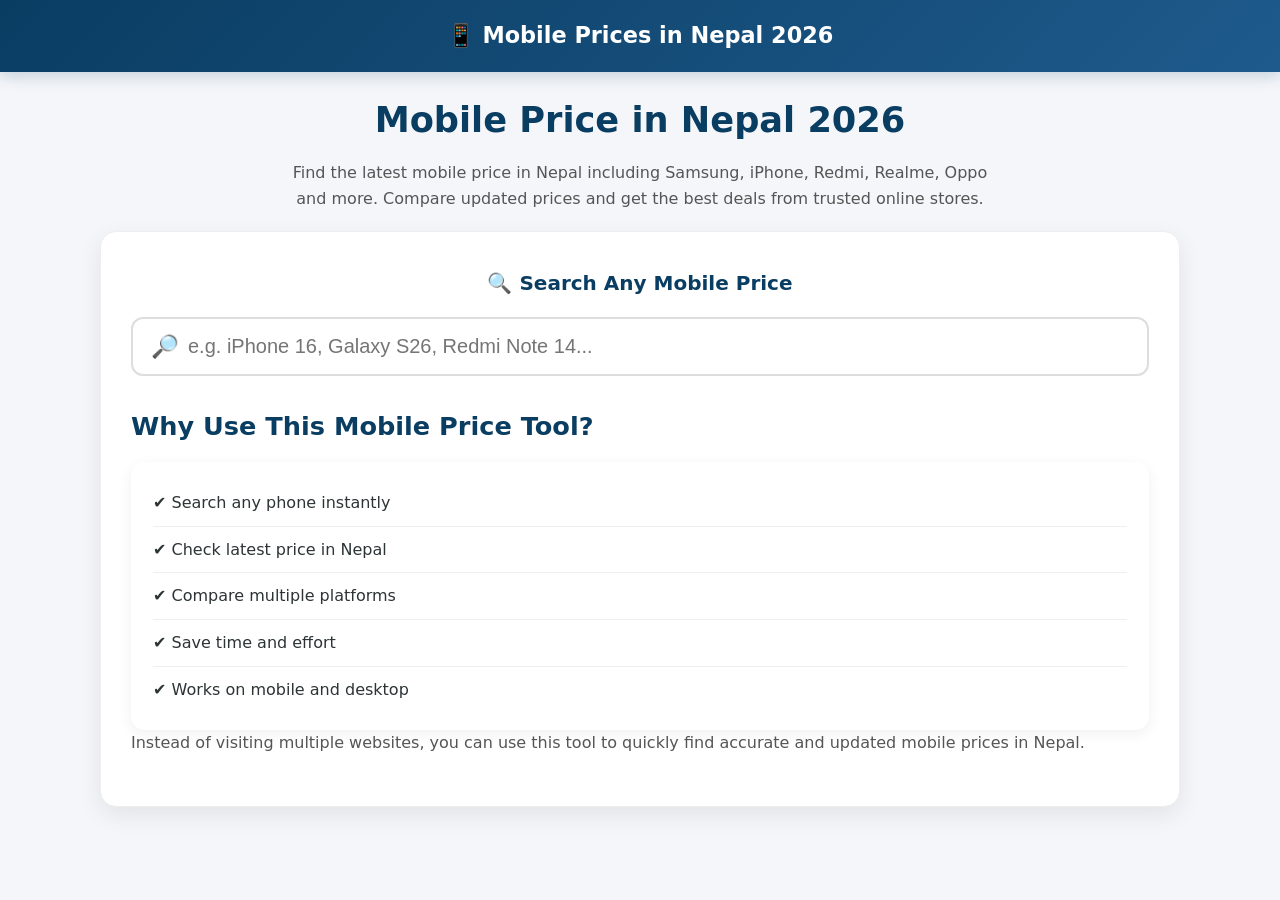
<file: index.html>
<!DOCTYPE html>
<html lang="en">
<head>
    <meta charset="UTF-8">
    <meta name="viewport" content="width=device-width, initial-scale=1.0">
    <title>Mobile Price in Nepal 2026 | Samsung, iPhone, Redmi</title>
    
    <!-- SEO META -->
    <meta name="description" content="Check latest mobile price in Nepal 2026. Compare Samsung, iPhone, Redmi, Realme phones with updated price list and best deals.">
    <meta name="keywords" content="mobile price in Nepal, phone price Nepal, Samsung price Nepal, iPhone price Nepal, smartphone price Nepal 2026">

    <style>
        :root {
            --primary: #0a3d62;
            --accent: #00b894;
            --light: #f4f6f9;
            --text: #2d3436;
        }

        * {
            margin: 0;
            padding: 0;
            box-sizing: border-box;
        }

        body {
            font-family: 'Segoe UI', system-ui, Arial, sans-serif;
            background: var(--light);
            color: var(--text);
            line-height: 1.6;
        }

        header {
            background: linear-gradient(135deg, var(--primary), #1e5a8c);
            color: white;
            padding: 18px 15px;
            text-align: center;
            font-size: 1.4rem;
            font-weight: 600;
            box-shadow: 0 4px 15px rgba(10, 61, 98, 0.2);
            position: relative;
            z-index: 100;
        }

        .container {
            width: 95%;
            max-width: 1100px;
            margin: 20px auto;
            padding: 0 10px;
        }

        h1 {
            font-size: 1.8rem;
            color: var(--primary);
            text-align: center;
            margin-bottom: 12px;
        }

        h2 {
            color: var(--primary);
            margin: 30px 0 15px;
            font-size: 1.35rem;
        }

        p {
            color: #555;
            margin-bottom: 15px;
        }

        /* ====================== SEARCH SECTION ====================== */
        .search-section {
            background: white;
            padding: 25px 20px;
            border-radius: 16px;
            box-shadow: 0 8px 25px rgba(0, 0, 0, 0.08);
            margin: 20px 0;
            position: sticky;
            top: 0;
            z-index: 99;
            border: 1px solid #eee;
        }

        .search-wrapper {
            position: relative;
        }

        #searchBox {
            width: 100%;
            padding: 16px 20px 16px 55px;
            font-size: 1.1rem;
            border: 2px solid #ddd;
            border-radius: 12px;
            outline: none;
            transition: all 0.3s ease;
        }

        #searchBox:focus {
            border-color: var(--accent);
            box-shadow: 0 0 0 4px rgba(0, 184, 148, 0.15);
        }

        .search-icon {
            position: absolute;
            left: 20px;
            top: 50%;
            transform: translateY(-50%);
            font-size: 1.4rem;
            color: #777;
            pointer-events: none;
        }

        .search-title {
            text-align: center;
            font-size: 1.25rem;
            margin-bottom: 18px;
            color: var(--primary);
            font-weight: 600;
        }

        /* Results */
        #results {
            margin-top: 20px;
        }

        .result {
            background: white;
            padding: 18px;
            margin-bottom: 14px;
            border-radius: 14px;
            box-shadow: 0 4px 15px rgba(0, 0, 0, 0.06);
            transition: all 0.3s ease;
            border: 1px solid #f0f0f0;
        }

        .result:hover {
            transform: translateY(-4px);
            box-shadow: 0 12px 25px rgba(0, 184, 148, 0.15);
        }

        .result strong {
            display: block;
            font-size: 1.15rem;
            margin-bottom: 12px;
            color: var(--primary);
        }

        .result a {
            display: flex;
            align-items: center;
            gap: 10px;
            padding: 10px 14px;
            margin: 6px 0;
            background: #f8f9fa;
            border-radius: 10px;
            color: #2d3436;
            text-decoration: none;
            font-size: 0.98rem;
            transition: all 0.2s;
        }

        .result a:hover {
            background: #e8f5f0;
            color: var(--accent);
            padding-left: 18px;
        }

        /* ====================== CONTENT ====================== */
        ul {
            background: white;
            padding: 18px 22px;
            border-radius: 14px;
            box-shadow: 0 4px 15px rgba(0, 0, 0, 0.06);
            list-style: none;
        }

        ul li {
            padding: 10px 0;
            border-bottom: 1px solid #eee;
        }

        ul li:last-child {
            border-bottom: none;
        }

        /* Responsive adjustments */
        @media (min-width: 768px) {
            h1 { font-size: 2.2rem; }
            h2 { font-size: 1.6rem; }
            .search-section { padding: 35px 30px; }
            #searchBox { font-size: 1.25rem; }
        }

        /* Extra breathing room on large screens */
        @media (min-width: 1024px) {
            .container { width: 88%; }
        }
    </style>
</head>
<body>
<main>
    <header>📱 Mobile Prices in Nepal 2026</header>

    <div class="container">

    <!-- Hero / Intro -->
    <h1>Mobile Price in Nepal 2026</h1>
    <p style="text-align:center; max-width:700px; margin:0 auto 20px;">
        Find the latest mobile price in Nepal including Samsung, iPhone, Redmi, Realme, Oppo and more. 
        Compare updated prices and get the best deals from trusted online stores.
    </p>

    <!-- Highlighted Search Section -->
    <div class="search-section">
        <div class="search-title">🔍 Search Any Mobile Price</div>
        
        <div class="search-wrapper">
            <span class="search-icon">🔎</span>
            <input type="text" id="searchBox" placeholder="e.g. iPhone 16, Galaxy S26, Redmi Note 14...">
        </div>

        <div id="results"></div>

    <h2>Why Use This Mobile Price Tool?</h2>
    <ul>
        <li>✔ Search any phone instantly</li>
        <li>✔ Check latest price in Nepal</li>
        <li>✔ Compare multiple platforms</li>
        <li>✔ Save time and effort</li>
        <li>✔ Works on mobile and desktop</li>
    </ul>

    <p>
        Instead of visiting multiple websites, you can use this tool to quickly find accurate and updated mobile prices in Nepal.
    </p>
    <!-- ✅ SEO ARTICLE END -->
    </div>
</main>
  <script>
    // Phone database with price
    let phones = [
        {name: "iPhone 16", price: "NPR 1,45,000"},
        {name: "iPhone 16 Pro", price: "NPR 1,85,000"},
        {name: "iPhone 15", price: "NPR 1,25,000"},
        {name: "Samsung Galaxy S26 Ultra", price: "NPR 1,75,000"},
        {name: "Samsung Galaxy A55", price: "NPR 52,000"},
        {name: "Redmi Note 14", price: "NPR 28,000"},
        {name: "Realme 13 Pro", price: "NPR 36,000"},
        {name: "Poco X7", price: "NPR 33,000"}
    ];

    const searchBox = document.getElementById("searchBox");
    const resultsDiv = document.getElementById("results");

    searchBox.addEventListener("keyup", function() {
        const query = this.value.toLowerCase().trim();

        if (query === "") {
            resultsDiv.innerHTML = "";
            return;
        }

        const filtered = phones.filter(phone =>
            phone.name.toLowerCase().includes(query)
        );

        showResults(filtered);
    });

    function showResults(list) {
        let html = "";

        if (list.length === 0) {
            html = `<p style="text-align:center; color:#777; padding:20px;">
                        No matching phones found. Try another keyword.
                    </p>`;
        } else {
            list.forEach(phone => {
                const encoded = encodeURIComponent(phone.name + " price in Nepal 2026");

                html += `
                <div class="result">
                    <strong>${phone.name}</strong>

                    <!-- PRICE (NEW) -->
                    <p style="font-weight:600; color:#00b894; margin-bottom:10px;">
                        💰 ${phone.price}
                    </p>

                    <a href="https://www.google.com/search?q=${encoded}" target="_blank">
                        🔎 Google Search
                    </a>
                    <a href="https://www.daraz.com.np/catalog/?q=${encoded}" target="_blank">
                        🛒 Shop on Daraz Nepal
                    </a>
                    <a href="https://hamrobazaar.com/search/product?q=${encoded}" target="_blank">
                        📦 Check on Hamrobazar
                    </a>
                    <a href="https://www.google.com/search?q=site:samsungplaza.com.np+${encoded}" target="_blank">
                        🏬 Samsung Plaza Nepal
                    </a>
                </div>`;
            });
        }

        resultsDiv.innerHTML = html;
    }

    // ❌ No auto results (hidden before search)
</script>

</body>
</html>
</file>
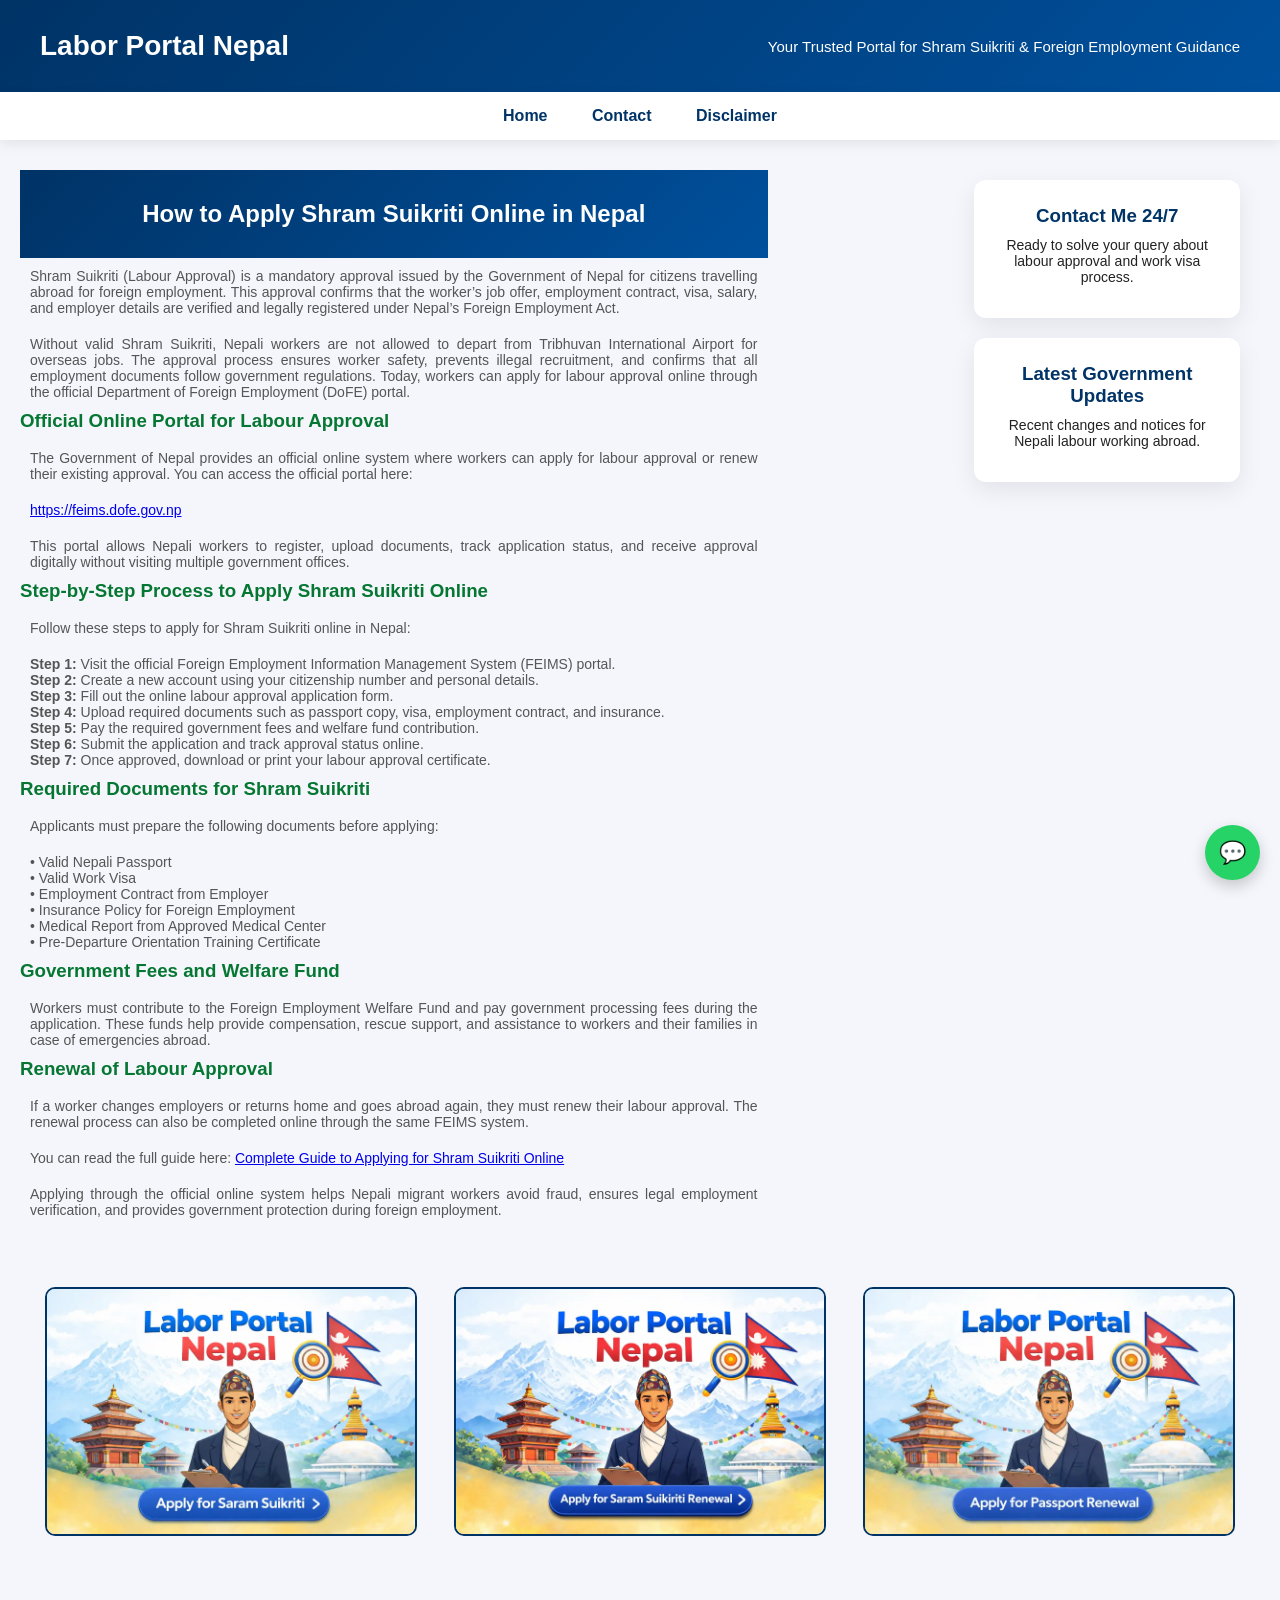
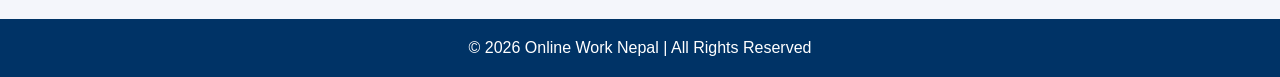
<file: How-to-apply-for-Saramsuikiriti-online.html>
<!DOCTYPE html>
<html lang="en">
<head>
<meta charset="UTF-8">
<meta name="viewport" content="width=device-width, initial-scale=1.0">

<title>How to Apply Online for Saram Suikirit Approval</title>

<meta name="description" content="Complete guide about Shram Suikriti (Labour Approval) in Nepal. Learn how to apply online, required documents, and official process for foreign employment.">
<meta name="keywords" content="Shram Suikriti Nepal, Labour Approval Nepal, DoFE Online, Foreign Employment Nepal">
<meta name="author" content="Online Work Nepal">
<meta name="robots" content="index, follow">
<meta name="theme-color" content="#003366">

<!-- IMPORTANT: Replace with your real domain -->
<link rel="canonical" href="https://kameshwar.com.np/How-to-apply-for-Saramsuikiriti-online.html">

<!-- Open Graph -->
<meta property="og:title" content="Shram Suikriti & Labour Approval Guide - Online Work Nepal">
<meta property="og:description" content="Step-by-step process for Shram Suikriti online application in Nepal. Official and trusted information for migrant workers.">
<meta property="og:type" content="article">
<meta property="og:url" content="https://yourdomain.com/shram-suikriti-guide.html">
<meta property="og:image" content="https://yourdomain.com/images/shram-suikriti-cover.jpg">

<link rel="stylesheet" href="BlogPage.css">
<link rel="icon" href="favicon.ico">
</head>

<body>

<header>
    <div class="top-header">
        <h1 class="logo">Labor Portal Nepal</h1>
        <p>Your Trusted Portal for Shram Suikriti & Foreign Employment Guidance</p>
    </div>
</header>

<nav aria-label="Main Navigation">
    <a href="https://kameshwar.com.np/">Home</a>
    <a href="/contact.html">Contact</a>
    <a href="/disclaimer.html">Disclaimer</a>
</nav>

<main>

    <!-- MAIN CONTENT -->
    <section class="contentbox-2">
        <article class="post">

    <header class="header-2">
    <h2>How to Apply Shram Suikriti Online in Nepal</h2>
    </header>

    <div class="post-content">

<p>
Shram Suikriti (Labour Approval) is a mandatory approval issued by the Government of Nepal for citizens travelling abroad for foreign employment. This approval confirms that the worker’s job offer, employment contract, visa, salary, and employer details are verified and legally registered under Nepal’s Foreign Employment Act.
</p>

<p>
Without valid Shram Suikriti, Nepali workers are not allowed to depart from Tribhuvan International Airport for overseas jobs. The approval process ensures worker safety, prevents illegal recruitment, and confirms that all employment documents follow government regulations. Today, workers can apply for labour approval online through the official Department of Foreign Employment (DoFE) portal.
</p>

<h3>Official Online Portal for Labour Approval</h3>

<p>
The Government of Nepal provides an official online system where workers can apply for labour approval or renew their existing approval. You can access the official portal here:
</p>

<p>
<a href="https://feims.dofe.gov.np" target="_blank">https://feims.dofe.gov.np</a>
</p>

<p>
This portal allows Nepali workers to register, upload documents, track application status, and receive approval digitally without visiting multiple government offices.
</p>

<h3>Step-by-Step Process to Apply Shram Suikriti Online</h3>

<p>
Follow these steps to apply for Shram Suikriti online in Nepal:
</p>

<p>
<strong>Step 1:</strong> Visit the official Foreign Employment Information Management System (FEIMS) portal. <br>
<strong>Step 2:</strong> Create a new account using your citizenship number and personal details. <br>
<strong>Step 3:</strong> Fill out the online labour approval application form. <br>
<strong>Step 4:</strong> Upload required documents such as passport copy, visa, employment contract, and insurance. <br>
<strong>Step 5:</strong> Pay the required government fees and welfare fund contribution. <br>
<strong>Step 6:</strong> Submit the application and track approval status online. <br>
<strong>Step 7:</strong> Once approved, download or print your labour approval certificate.
</p>

<h3>Required Documents for Shram Suikriti</h3>

<p>
Applicants must prepare the following documents before applying:
</p>

<p>
• Valid Nepali Passport <br>
• Valid Work Visa <br>
• Employment Contract from Employer <br>
• Insurance Policy for Foreign Employment <br>
• Medical Report from Approved Medical Center <br>
• Pre-Departure Orientation Training Certificate
</p>

<h3>Government Fees and Welfare Fund</h3>

<p>
Workers must contribute to the Foreign Employment Welfare Fund and pay government processing fees during the application. These funds help provide compensation, rescue support, and assistance to workers and their families in case of emergencies abroad.
</p>

<h3>Renewal of Labour Approval</h3>

<p>
If a worker changes employers or returns home and goes abroad again, they must renew their labour approval. The renewal process can also be completed online through the same FEIMS system.
</p>

<p>
You can read the full guide here: 
<a href="https://kameshwar.com.np/">Complete Guide to Applying for Shram Suikriti Online</a>
</p>

<p>
Applying through the official online system helps Nepali migrant workers avoid fraud, ensures legal employment verification, and provides government protection during foreign employment.
</p>

</div>
        </article>
    </section>
       
    <!-- SIDEBAR -->
    <aside class="sidebar">
        <div class="contact-card">
            <h3>Contact Me 24/7</h3>
            <p>Ready to solve your query about labour approval and work visa process.</p>
        </div>

        <div class="contact-card">
            <h3>Latest Government Updates</h3>
            <p>Recent changes and notices for Nepali labour working abroad.</p>
        </div>
    </aside>

</main>

<!-- IMAGE GALLERY -->
<section class="emotionalphot">
    
    <!-- IMPORTANT: Use uploaded image path, not local C drive -->
    <a href="https://feims.dofe.gov.np/Common-Login.aspx">
        <img src="ApplyforSaramsuikiriti.webp" 
             alt="Nepali worker working abroad with approved Shram Suikriti">
    </a>

    <a href="https://feims.dofe.gov.np/Common-Login.aspx">
        <img src="SaramSuikiriti Renewal.webp" 
             alt="Nepali labour success story after labour approval">
    </a>

    <a href="https://nepalpassport.gov.np/">
        <img src="Passport Renewal.webp" 
             alt="Foreign employment journey of Nepali migrant worker">
    </a>

</section>

<footer>
<p>© 2026 Online Work Nepal | All Rights Reserved</p>
</footer>

<a href="https://wa.me/977XXXXXXXXXX" class="whatsapp-btn" target="_blank" aria-label="Chat on WhatsApp">💬</a>

</body>
</html>
</file>
<file: BlogPage.css>
/* ================= RESET ================= */
* {
    margin: 0;
    padding: 0;
    box-sizing: border-box;
}

body {
    font-family: 'Segoe UI', sans-serif;
    background: #f4f6fb;
    color: #222;
}

/* ================= HEADER ================= */
header {
    background: linear-gradient(135deg, #003366, #00509d);
    color: white;
    padding: 30px 20px;
    text-align: center;
    position: relative;
    overflow: hidden;
}
.header-2{
    width: 80%;
}

.top-header {
    display: flex;
    justify-content: space-between;
    align-items: center;
    max-width: 1200px;
    margin: auto;
}

.logo {
    font-size: 28px;
    font-weight: bold;
}

header p {
    font-size: 15px;
}

/* Nepal Flag Watermark */
header::after {
    content: "";
    position: absolute;
    bottom: -20px;
    right: -20px;
    width: 180px;
    height: 180px;
    background: url('https://upload.wikimedia.org/wikipedia/commons/9/9b/Flag_of_Nepal.svg') no-repeat center;
    background-size: contain;
    opacity: 0.15;
}

/* ================= NAVIGATION ================= */
nav {
    background: white;
    padding: 15px;
    text-align: center;
    box-shadow: 0 4px 12px rgba(0,0,0,0.08);
    position: sticky;
    top: 0;
    z-index: 1000;
}

nav a {
    text-decoration: none;
    margin: 0 20px;
    font-weight: 600;
    color: #003366;
    transition: 0.3s;
}

nav a:hover {
    color: #e63946;
}

/* ================= MAIN LAYOUT ================= */
main {
    display: flex;
    padding: 20px;
}

/* ================= CONTENT ================= */

.contentbox h2 {
    margin-bottom: 15px;
}

.post {
    margin-top: 10px;
}

.post-box {
    display: block;
    background: white;
    padding: 15px;
    border-radius: 8px;
    box-shadow: 0 4px 12px rgba(0,0,0,0.05);
    transition: 0.3s;
}

.post-box:hover {
    transform: translateY(-4px);
}

.post-content h3 {
    color: #067733;
    margin-bottom: 8px;
}

.post-content p {
    font-size: 14px;
    color: #555;
    width: 80%;
    text-align: justify;
    padding: 10px;
}

/* ================= SIDEBAR ================= */
.sidebar {
    width: 60%;
    padding: 20px;
}

.contact-card {
    background: white;
    padding: 25px 20px;
    border-radius: 12px;
    text-align: center;
    box-shadow: 0 8px 25px rgba(0,0,0,0.08);
    margin-bottom: 20px;
    position: relative;
}

.contact-card::after {
    content: "";
    position: absolute;
    bottom: -1px;
    right: -10px;
    width: 120px;
    height: 120px;
    background: url('https://upload.wikimedia.org/wikipedia/commons/9/9b/Flag_of_Nepal.svg') no-repeat center;
    background-size: contain;
    opacity: 0.06;
}

.contact-card h3 {
    color: #003366;
    margin-bottom: 10px;
}

.contact-card p {
    font-size: 14px;
    margin-bottom: 8px;
}

.email {
    font-weight: 600;
    color: #00509d;
}

.contact-btn {
    display: inline-block;
    margin-top: 12px;
    padding: 10px 18px;
    background: #003366;
    color: white;
    border-radius: 6px;
    text-decoration: none;
    font-weight: 600;
    transition: 0.3s;
}

.contact-btn:hover {
    background: #00509d;
}

/* ================= IMAGE GALLERY ================= */
.emotionalphot {
    width: 100%;
    display: flex;
    justify-content: center;
    flex-wrap: wrap;
    padding: 20px;
}

.emotionalphot a {
    width: 30%;
    margin: 1.5%;
    display: block;
}

.emotionalphot a img {
    width: 100%;
    height: auto;
    border: 2px solid #003366;
    border-radius: 10px;
    transition: 0.3s;
}

.emotionalphot a:hover img {
    transform: scale(1.05);
    box-shadow: 0 10px 25px rgba(0,0,0,0.3);
}

/* ================= FOOTER ================= */
footer {
    background: #003366;
    color: white;
    text-align: center;
    padding: 20px;
    margin-top: 40px;
}

/* ================= WHATSAPP ================= */
.whatsapp-btn {
    position: fixed;
    bottom: 20px;
    right: 20px;
    background: #25D366;
    color: white;
    font-size: 22px;
    width: 55px;
    height: 55px;
    display: flex;
    align-items: center;
    justify-content: center;
    border-radius: 50%;
    text-decoration: none;
    box-shadow: 0 6px 15px rgba(0,0,0,0.2);
    transition: 0.3s;
}

.whatsapp-btn:hover {
    transform: scale(1.1);
}
.post-content h3 {
    word-break: keep-all;
    overflow-wrap: normal;
    hyphens: none;
}

/* ================= MOBILE ================= */
/* ================= IMPROVED MOBILE RESPONSIVE ================= */
@media (max-width: 992px) {

    main {
        flex-direction: column;
        padding: 15px;
    }

    .contentbox,
    .sidebar {
        width: 100%;
        padding: 10px 0;
    }

    .post-content p {
        width: 100%; /* FIXED 80% width issue */
        padding: 8px 0;
        font-size: 15px;
        line-height: 1.7;
    }

    .header-2 {
        width: 100%;
        text-align: left;
    }
}


/* ================= MOBILE TABLET ================= */
@media (max-width: 768px) {

    header {
        padding: 25px 15px;
    }

    .top-header {
        flex-direction: column;
        gap: 10px;
        text-align: center;
    }

    .logo {
        font-size: 22px;
    }

    header p {
        font-size: 14px;
    }

    nav {
        padding: 12px 5px;
    }

    nav a {
        display: inline-block;
        margin: 8px 10px;
        font-size: 14px;
    }

    .post-content h3 {
        width: 100%;
        font-size: 19px;
        line-height: 1.4;
    }

    .sidebar {
        padding: 10px 0;
    }

    .contact-card {
        padding: 20px 15px;
    }

    .emotionalphot {
        flex-direction: column;
        align-items: center;
        padding: 15px;
    }

    .emotionalphot a {
        width: 95%;
        margin: 10px 0;
    }

    .emotionalphot a img {
        border-radius: 12px;
    }

    .contact-btn {
        width: 100%;
        text-align: center;
    }
}


/* ================= SMALL MOBILE DEVICES ================= */
@media (max-width: 480px) {

    header {
        padding: 20px 10px;
    }

    .logo {
        font-size: 20px;
    }

    header p {
        font-size: 13px;
    }
    nav {
    display: flex;
    justify-content: center;
    align-items: center;
    flex-wrap: nowrap; /* force single line */
    overflow-x: auto;  /* allow scroll if very small screen */
}


    nav a {
        display: inline-block;
    margin: 0 10px;
    font-size: 14px;
    white-space: nowrap; /* prevent breaking */
    }

    .post-content p {
        font-size: 14px;
        line-height: 1.6;
    }

    .post-content h3 {
        font-size: 17px;
    }

    .contact-card h3 {
        font-size: 18px;
    }

    .contact-card p {
        font-size: 13px;
    }

    .whatsapp-btn {
        width: 50px;
        height: 50px;
        font-size: 20px;
        bottom: 15px;
        right: 15px;
    }
}


/* ================= EXTRA SMALL DEVICES (320px) ================= */
@media (max-width: 360px) {

    .logo {
        font-size: 18px;
    }

    nav a {
        font-size: 13px;
    }

    .post-content p {
        font-size: 13px;
    }

    .post-content h3 {
        font-size: 16px;
    }

}
</file>
